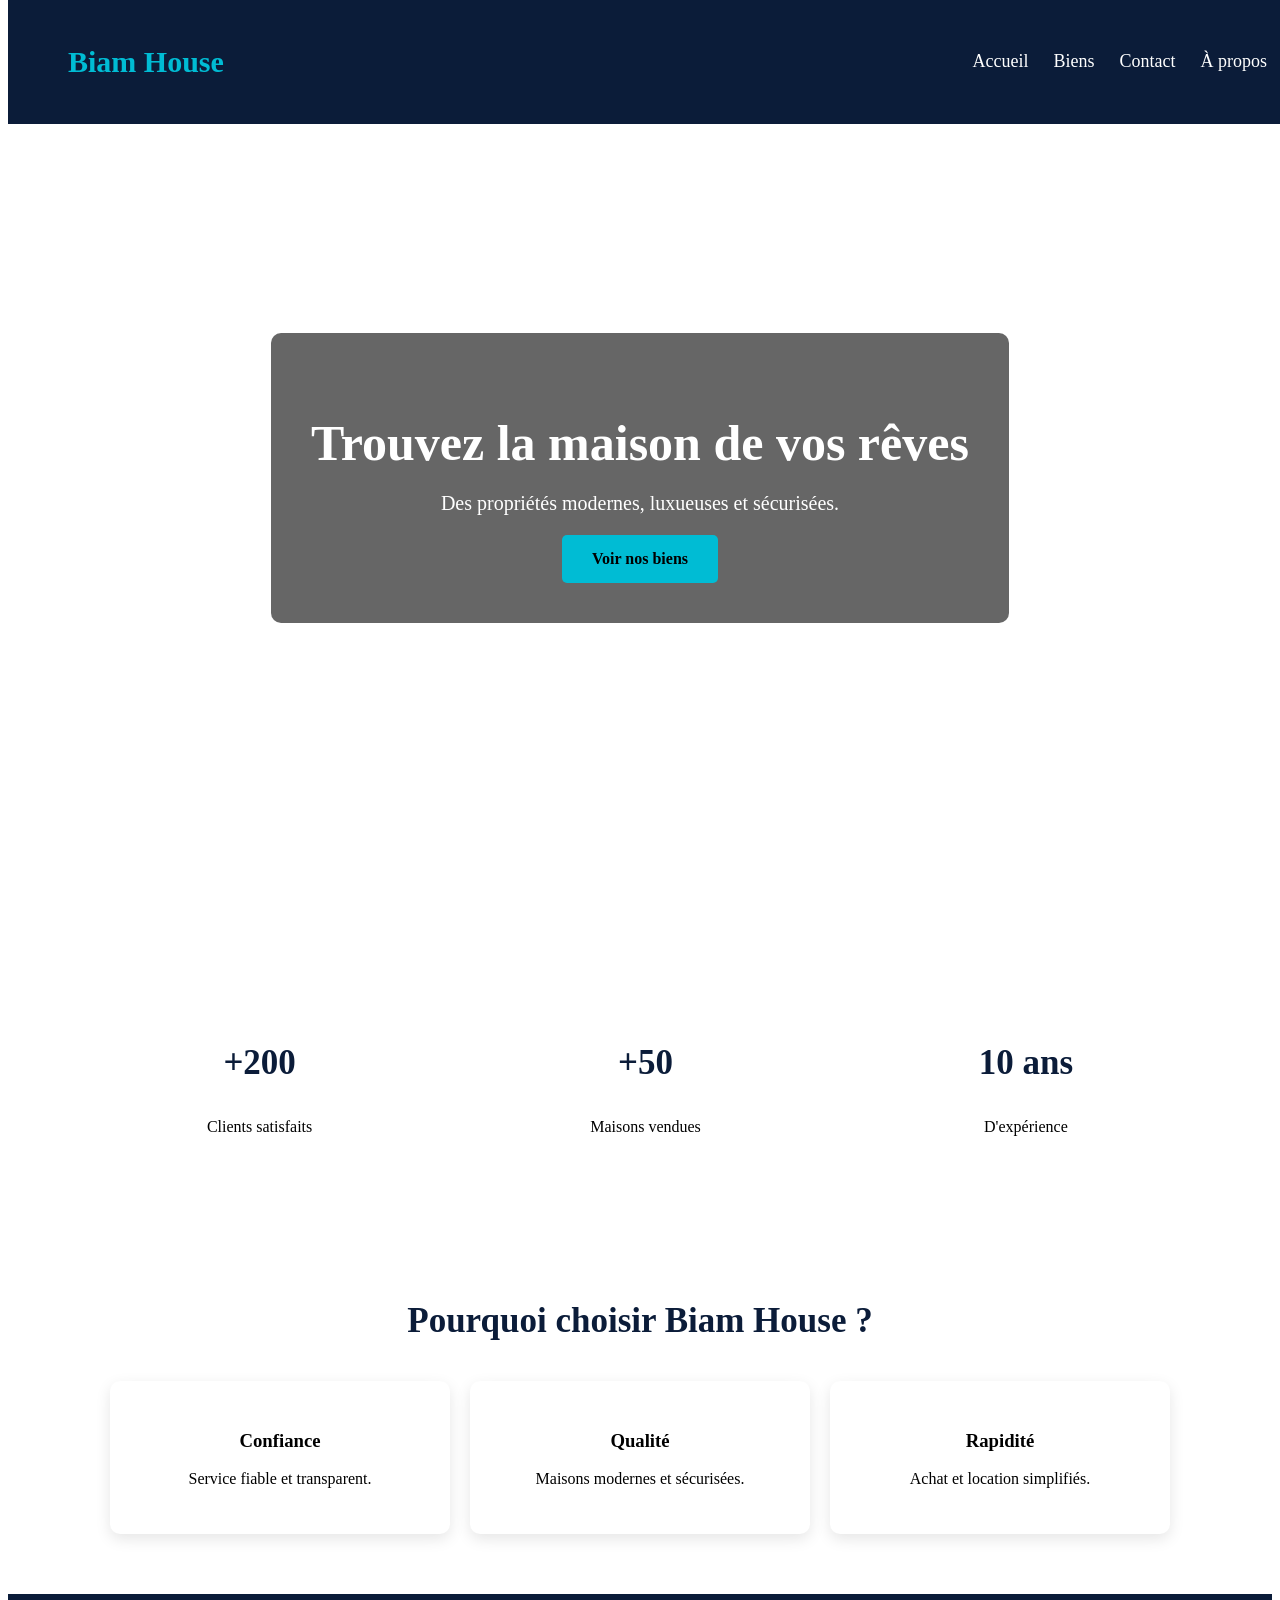
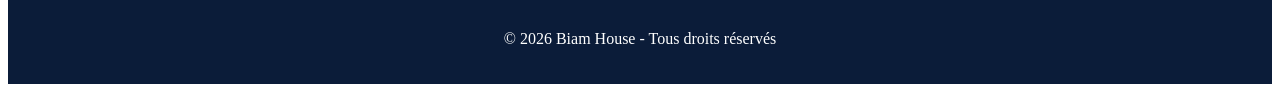
<file: index.html>
<!DOCTYPE html> 
<html lang="fr"> 
<head> 
<meta charset="UTF-8"> 
<meta name="viewport" content="width=device-width, initial-scale=1.0"> 
<title>Biam House | Immobilier</title> 
<link rel="stylesheet" href="style.css"> 
</head> 
<body> 
 
<header> 
    <nav> 
        <h1 class="logo">Biam House</h1> 
 
        <ul> 
            <li><a href="index.html">Accueil</a></li> 
            <li><a href="biens.html">Biens</a></li> 
            <li><a href="contact.html">Contact</a></li>
            <li><a href="apropos.html">À propos</a></li> 
            <li><a href="contact.html">Contact</a></li> 
        </ul> 
    </nav> 
 
    <section class="hero"> 
        <div class="contenu"> 
            <h2>Trouvez la maison de vos rêves</h2> 
            <p>Des propriétés modernes, luxueuses et sécurisées.</p> 
            <a href="biens.html" class="btn">Voir nos biens</a> 
        </div> 
    </section> 
</header> 
 
<section class="stats"> 
    <div> 
        <h3>+200</h3> 
        <p>Clients satisfaits</p> 
    </div> 
 
    <div> 
        <h3>+50</h3> 
        <p>Maisons vendues</p> 
    </div> 
 
    <div> 
        <h3>10 ans</h3> 
        <p>D'expérience</p> 
    </div> 
</section> 
 
<section class="services"> 
    <h2>Pourquoi choisir Biam House ?</h2> 
 
    <div class="box-container"> 
 
        <div class="box"> 
            <h3>Confiance</h3> 
            <p>Service fiable et transparent.</p> 
        </div> 
 
        <div class="box"> 
            <h3>Qualité</h3> 
            <p>Maisons modernes et sécurisées.</p> 
        </div> 
 
        <div class="box"> 
            <h3>Rapidité</h3> 
            <p>Achat et location simplifiés.</p> 
        </div> 
 
    </div> 
</section> 
 
<footer> 
    <p>© 2026 Biam House - Tous droits réservés</p> 
</footer> 
 
</body> 
</html>
</file>
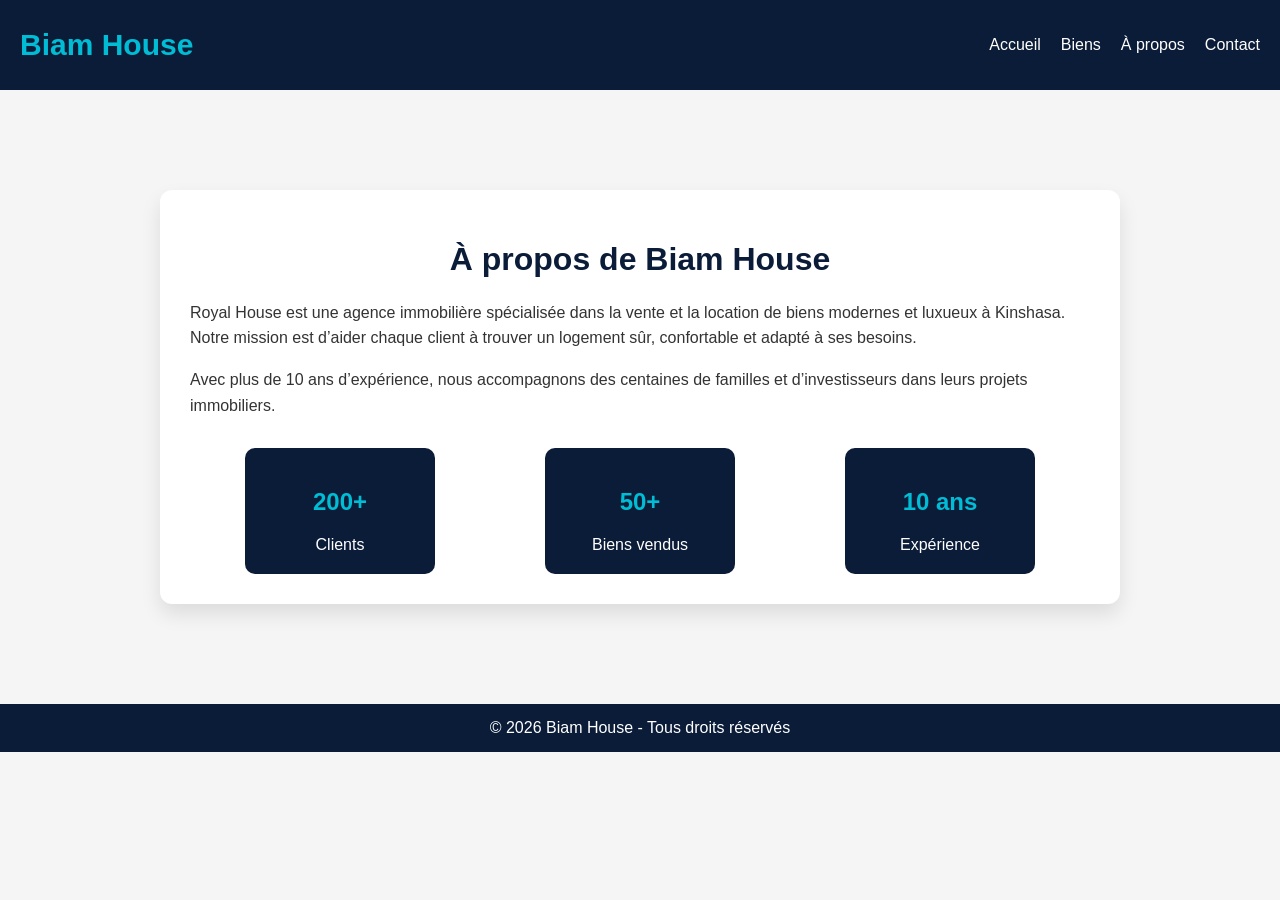
<file: apropos.html>
<!DOCTYPE html> 
<html lang="fr"> 
<head> 
<meta charset="UTF-8"> 
<meta name="viewport" content="width=device-width, initial-scale=1.0"> 
<title>Biam House | À propos</title> 
 
<style> body{     margin:0;     font-family:Arial;     background:#f5f5f5; 
} 
 
/* NAV */ nav{     background:#0b1c39;     padding:20px;     display:flex;     justify-content:space-between;     align-items:center; 
} 
 
.logo{ color:#00bcd4; font-size:30px; font-weight:bold; 
}
 
nav ul{     list-style:none;     display:flex;     gap:20px; 
} 
 
nav ul li a{     color:white;     text-decoration:none; 
} 
 
nav ul li a:hover{     color:#00bcd4; 
}
 
/* SECTION */ .container{     max-width:900px;     margin:100px auto;     background:white;     padding:30px;     border-radius:12px;     box-shadow:0 10px 20px rgba(0,0,0,0.1); 
} 
 
h1{     color:#0b1c39;     text-align:center; 
} 
 
p{     line-height:1.6;     font-size:16px;     color:#333; 
} 
 
.stats{     display:flex;     justify-content:space-around;     margin-top:30px;     text-align:center; 
} 
 
.stats div{     background:#0b1c39;     color:white;     padding:20px;     border-radius:10px;     width:150px; 
} 
 
.stats div h2{     color:#00bcd4; 
} 
 
/* FOOTER */ footer{ 
   margin-top:50px; 
   background:#0b1c39;     color:white;     text-align:center;     padding:15px; 
} 
</style> 
 
</head> 
 
<body> 
 
<nav> 
    <div class="logo">Biam House</div> 
 
    <ul> 
        <li><a href="index.html">Accueil</a></li> 
        <li><a href="biens.html">Biens</a></li> 
        <li><a href="apropos.html">À propos</a></li> 
        <li><a href="contact.html">Contact</a></li> 
    </ul> 
</nav> 
 
<div class="container"> 
 
    <h1>À propos de Biam House</h1> 
 
    <p> 
        Royal House est une agence immobilière spécialisée dans la vente et la location de biens modernes et luxueux à Kinshasa. 
        Notre mission est d’aider chaque client à trouver un logement sûr, confortable et adapté à ses besoins. 
    </p> 
 
    <p> 
        Avec plus de 10 ans d’expérience, nous accompagnons des centaines de familles et d’investisseurs dans leurs projets immobiliers. 
    </p> 
 
    <div class="stats"> 
 
        <div> 
            <h2>200+</h2> 
            Clients 
       </div> 
        <div> 
            <h2>50+</h2> 
            Biens vendus 
        </div> 
 
        <div> 
            <h2>10 ans</h2> 
            Expérience 
        </div> 
 
    </div> 
 
</div> 
 
<footer> 
    © 2026 Biam House - Tous droits réservés 
</footer> 
 
</body> 
</html>
</file>
<file: style.css>
margin:0; padding:0; box-sizing:border-box; font-family:Arial, sans-serif; 
} 
 
body{ background:#f5f5f5; color:#333; 
} 
 
nav{ display:flex; justify-content:space-between; align-items:center; padding:20px 60px; background:#0b1c39; position:fixed; width:100%; top:0; z-index:1000; 
} 
 
.logo{ color:#00bcd4; font-size:30px; font-weight:bold; 
} 
 
nav ul{ display:flex; list-style:none; 
} 
 
nav ul li{ margin-left:25px; 
} 
 
nav ul li a{ color:white; text-decoration:none; font-size:18px; transition:0.3s; 
}
 
nav ul li a:hover{ color:#00bcd4; 
} 
 
.hero{ height:100vh; background:url('https://images.unsplash.com/photo-1564013799919-ab600027ffc6') center/cover; display:flex; justify-content:center; align-items:center; text-align:center; padding:20px; 
} 
 
.contenu{ background:rgba(0,0,0,0.6); padding:40px; border-radius:10px; color:white; 
} 
 
.contenu h2{ font-size:50px; margin-bottom:15px; 
} 
 
.contenu p{ font-size:20px; margin-bottom:20px; 
} 
 
.btn{ display:inline-block; padding:15px 30px; background:#00bcd4; color:#000; text-decoration:none; font-weight:bold; border-radius:5px; transition:0.3s; 
} 
.btn:hover{ background:white; 
} 
 
.stats{ display:flex; justify-content:space-around; padding:60px; background:white; text-align:center; 
} 
 
.stats h3{ font-size:35px; color:#0b1c39; 
} 
 
.services{ padding:60px 40px; text-align:center; 
} 
 
.services h2{ font-size:35px; margin-bottom:40px; color:#0b1c39; 
} 
 
.box-container{ display:flex; justify-content:center; gap:20px; flex-wrap:wrap; 
} 
 
.box{ background:white; padding:30px; width:280px; border-radius:10px; box-shadow:0 5px 15px rgba(0,0,0,0.1); transition:0.3s; 
} 
.box:hover{ transform:translateY(-10px); 
} 
 
footer{ background:#0b1c39; color:white; text-align:center; padding:20px; 
} 
 
/* Responsive */ 
 
@media(max-width:768px){ 
 
nav{ flex-direction:column; padding:20px; 
} 
 
nav ul{ margin-top:15px; flex-direction:column; text-align:center; 
} 
 
nav ul li{ 
margin:10px 0; 
} 
 
.contenu h2{ font-size:35px; 
} 
 
.stats{ flex-direction:column; gap:20px; 
} 
 
}
</file>
